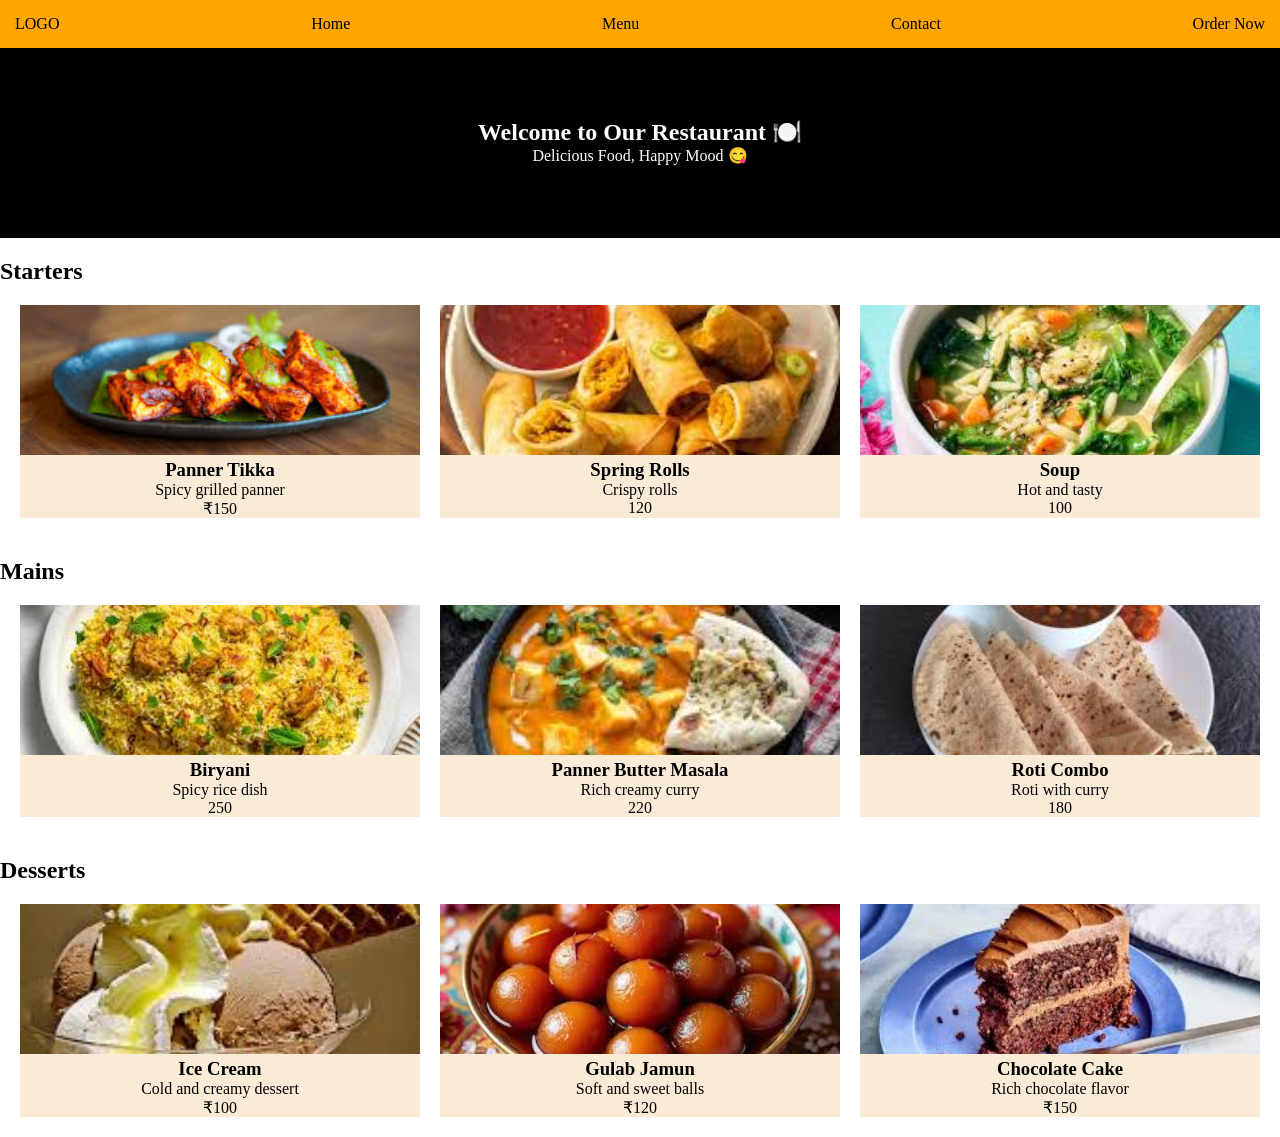
<file: index.html>
<!DOCTYPE html>
<html lang="en">
<head>
    <meta charset="UTF-8">
    <meta name="viewport" content="width=device-width, initial-scale=1.0">
    <title>Food Menu</title>
    <link rel="stylesheet" href="style.css">
</head>
<body>
    <nav>
        <ul class="navbar">
            <li>LOGO</li>
            <li>Home</li>
            <li>Menu</li>
            <li>Contact</li>
            <li>Order Now</li>
        </ul>
    </nav>

    <section class="hero">
        <h2>Welcome to Our Restaurant 🍽️</h2>
<p>Delicious Food, Happy Mood 😋</p>
    </section>

    <section>
        <h2>Starters</h2>

        <div class="grid">
            <div class="card">
                <img src="pannertikka.png" alt="">
            <h3>Panner Tikka</h3>
            <p>Spicy grilled panner</p>
            <span>₹150</span>

            </div>

            <div class="card">
                <img src="springrolls.png" alt="">
                <h3>Spring Rolls</h3>
                <p>Crispy rolls</p>
                <span>120</span>

            </div>

            <div class="card">
                <img src="soap.png" alt="">
                <h3>Soup</h3>
                <p>Hot and tasty</p>
                <span>100</span>


            </div>

            
        </div>
    </section>


    <section>
        <h2>Mains</h2>
        <div class="grid">
            <div class="card">
                <img src="biryani.png" alt="">
                <h3>Biryani</h3>
                <p>Spicy rice dish</p>
                <span>250</span>
            </div>
        

        <div class="card">
            <img src="pannerbuttermasala.png" alt="">
            <h3>Panner Butter Masala</h3>
            <p>Rich creamy curry</p>
            <span>220</span>
        </div>

        <div class="card">
            <img src="roti.png" alt="">
            <h3>Roti Combo</h3>
            <p>Roti with curry</p>
            <span>180</span>
        </div>

        

        </div>
    </section>

    <section>
        <h2>
            Desserts
        </h2>

        

           <div class="grid">

    <div class="card">
      <img src="icecream.png">
      <h3>Ice Cream</h3>
      <p>Cold and creamy dessert</p>
      <span>₹100</span>
    </div>

    <div class="card">
      <img src="gulabjamun.png">
      <h3>Gulab Jamun</h3>
      <p>Soft and sweet balls</p>
      <span>₹120</span>
    </div>

    <div class="card">
      <img src="chocolatecake.png">
      <h3>Chocolate Cake</h3>
      <p>Rich chocolate flavor</p>
      <span>₹150</span>
    </div>




        </div>
    </section>


</body>
</html>
</file>
<file: style.css>
*{
    margin: 0;
}


.navbar
{
    display: flex;
    justify-content: space-between;
    align-items: center;
    color: black;
    padding: 15px;
    list-style: none;
    background-color: orange;
    
}
.hero{
    padding: 20px;
    background-color: black;
    color: white;
    margin: 0;
    height: 150px;
    
    
}
.hero h2{
    
    color: white;
    text-align: center;
    margin-top: 50px;
    
    
}
.hero p{
    text-align: center;
}

.grid{
    display: grid;
    grid-template-columns: repeat(3,1fr);
    gap: 20px;
    padding: 20px;
    
}

.card{
    background-color: antiquewhite;
    
    text-align: center;
    width: ;

}

.card img{
    width: 100%;
    height: 150px;
    object-fit: cover;
    
}

section h2{
    margin-top: 20px;

}
</file>
<file: RESTAURANTPAGE/style.css>
*{
    margin: 0;
}


.navbar
{
    display: flex;
    justify-content: space-between;
    align-items: center;
    color: black;
    padding: 15px;
    list-style: none;
    background-color: orange;
    
}
.hero{
    padding: 20px;
    background-color: black;
    color: white;
    margin: 0;
    height: 150px;
    
    
}
.hero h2{
    
    color: white;
    text-align: center;
    margin-top: 50px;
    
    
}
.hero p{
    text-align: center;
}

.grid{
    display: grid;
    grid-template-columns: repeat(3,1fr);
    gap: 20px;
    padding: 20px;
    
}

.card{
    background-color: antiquewhite;
    
    text-align: center;
    width: ;

}

.card img{
    width: 100%;
    height: 150px;
    object-fit: cover;
    
}

section h2{
    margin-top: 20px;

}
</file>
